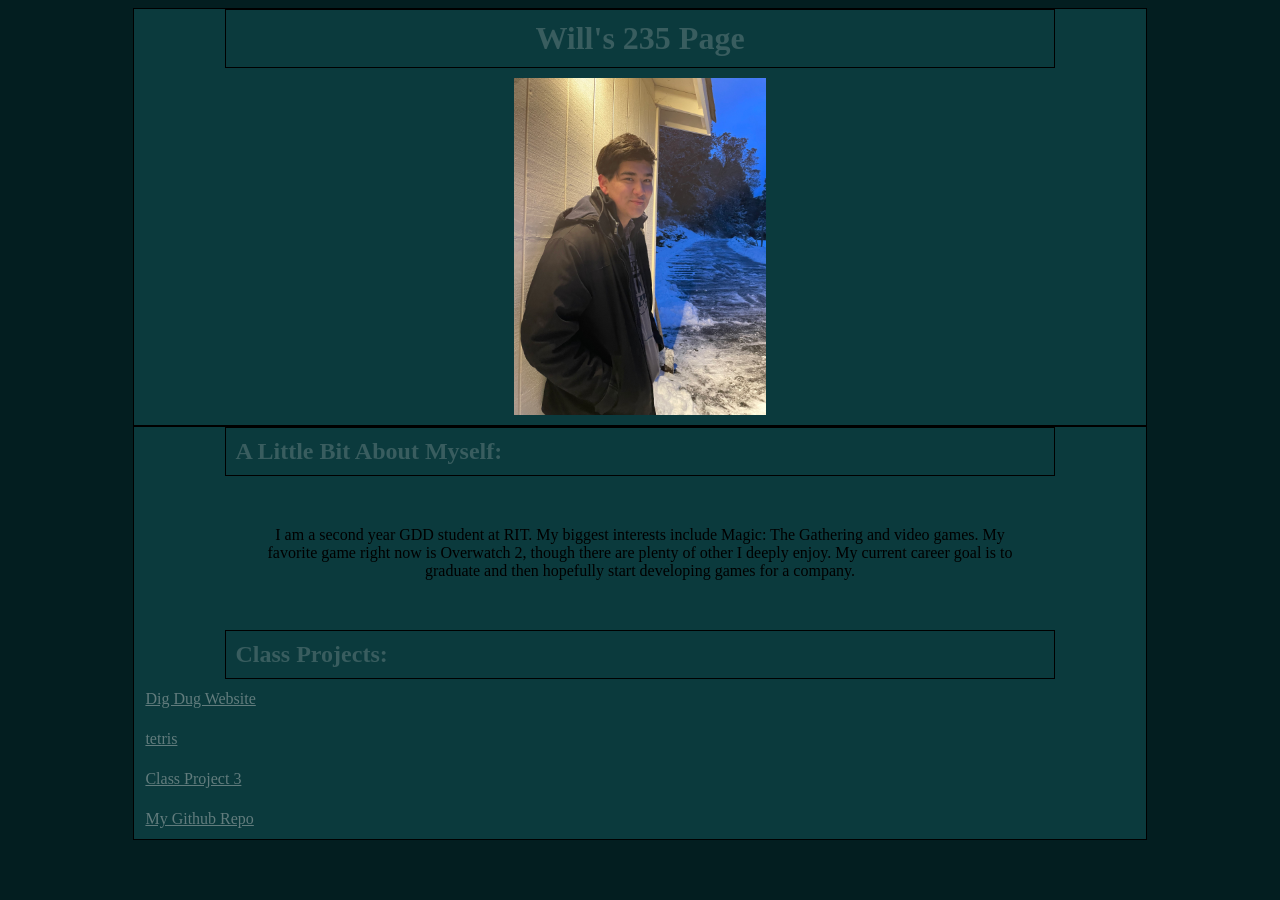
<file: 235/index.html>
<!DOCTYPE html>
<html lang="en">
<head>
    <meta charset="UTF-8">
    <meta http-equiv="X-UA-Compatible" content="IE=edge">
    <meta name="viewport" content="width=device-width, initial-scale=1.0">
    <title>My Page</title>
    <link rel="stylesheet" type= "text/css" href = "myPageStyle.css">
</head>
<body>
    <header>
        <h1 id = "Title">Will's 235 Page</h1>
        <img class = image src = "MyPage/myPageImages/portrait.jpg" alt = "my fave" style="
        width: 25%; height: 25%;
        display: block;
        margin: 0 auto;
        padding: 10px;">
    </header>
    <main>
        <h2 Title>A Little Bit About Myself:</h2>
        <p id = "Description">
            I am a second year GDD student at RIT. My biggest interests include 
            Magic: The Gathering and video games. My favorite game right now is 
            Overwatch 2, though there are plenty of other I deeply enjoy. My current
            career goal is to graduate and then hopefully start developing games for
            a company. 
        </p>
        <h2> Class Projects:</h2>
        <a class = link href = "game/index.html">Dig Dug Website</a>
        <br>
        <a class = link href = "tetris-start/tetris.html">tetris</a>
        <br>
        <a class = link href = "MyPage/testpage3.html">Class Project 3 </a>
        <br>
        <a class = link href = "https://github.com/ShogunApple/IGME-235">My Github Repo</a>
        

    </main>
</body>
</html>
</file>
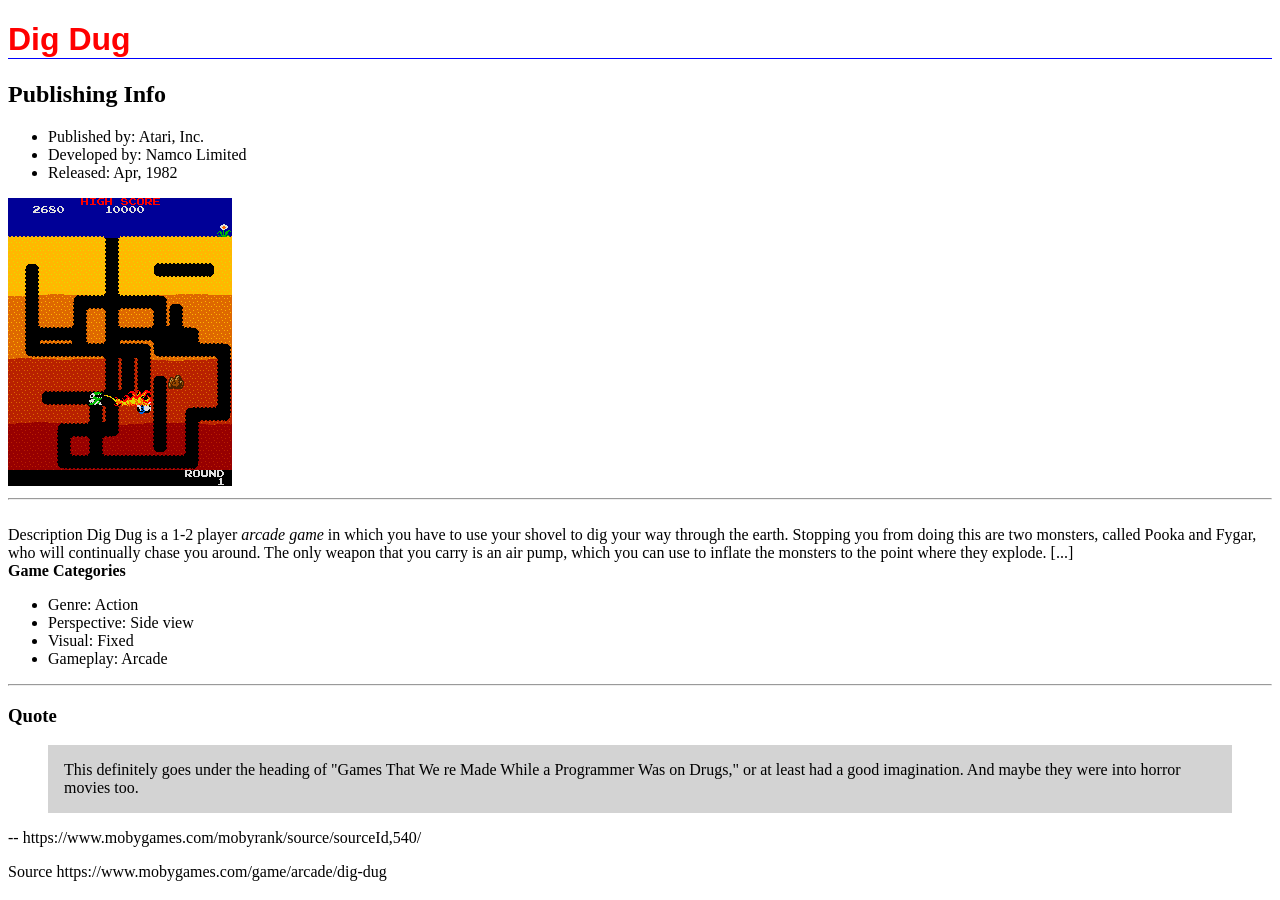
<file: game/index.html>
<!DOCTYPE html>
<html lang="en"> <!--Required for Validation-->
    <head>
        <meta charset="UTF-8"><!--Required this for validation-->
        <title> Dig Dug</title> <!--Required this for validation-->
        <style>
            h1 { 
                color:red;
                font-family: sans-serif;
                border-bottom: 1px solid blue;
                }
            blockquote { 
                background-color: lightgray;
                padding: 1rem;
                }
        </style>
    </head>
        <header>
                <h1>Dig Dug</h1>
            
            <h2>
                Publishing Info
            </h2>
                <ul>
                    <li>Published by: Atari, Inc.</li>
                    <li>Developed by: Namco Limited</li>
                    <li>Released: Apr, 1982</li>
                </ul>
        </header>       
        

    <!--</head> When Head was here I was getting a
    hanging closing tag error-->
    <!--<body> was getting validation error-->
        <main>
            <img src = "dig-dug-burnt.png" alt = "logo" >
            <hr>
            <br>Description
            <!--<p>-->
                Dig Dug is a 1-2 player <em>arcade game</em> in which you have to use your shovel to dig your way through the earth. Stopping you from doing this are two monsters, called Pooka and Fygar, who will continually chase you around. The only weapon that you carry is an air pump, which you can use to inflate the monsters to the point where they explode. [...]
                <br>
                <strong>Game Categories</strong>
                <br>
                <ul>
                    <li>Genre: Action </li>
                    <li>Perspective: Side view </li>
                    <li>Visual: Fixed </li>
                    <li>Gameplay: Arcade </li>  
                </ul>
            <!--</p>-->
            <hr>
        </main>
        <footer>
            <div id = "Source">
                <h3>Quote</h3>
                <blockquote> This definitely goes under the heading of "Games That We
                    re Made While a Programmer Was on Drugs," or at least had a good
                    imagination. And maybe they were into horror movies too.
                </blockquote>
                <p>-- https://www.mobygames.com/mobyrank/source/sourceId,540/</p>
                

                    Source
                    https://www.mobygames.com/game/arcade/dig-dug
            </div>
        </footer>
        
        
    </body>
</html>
</file>
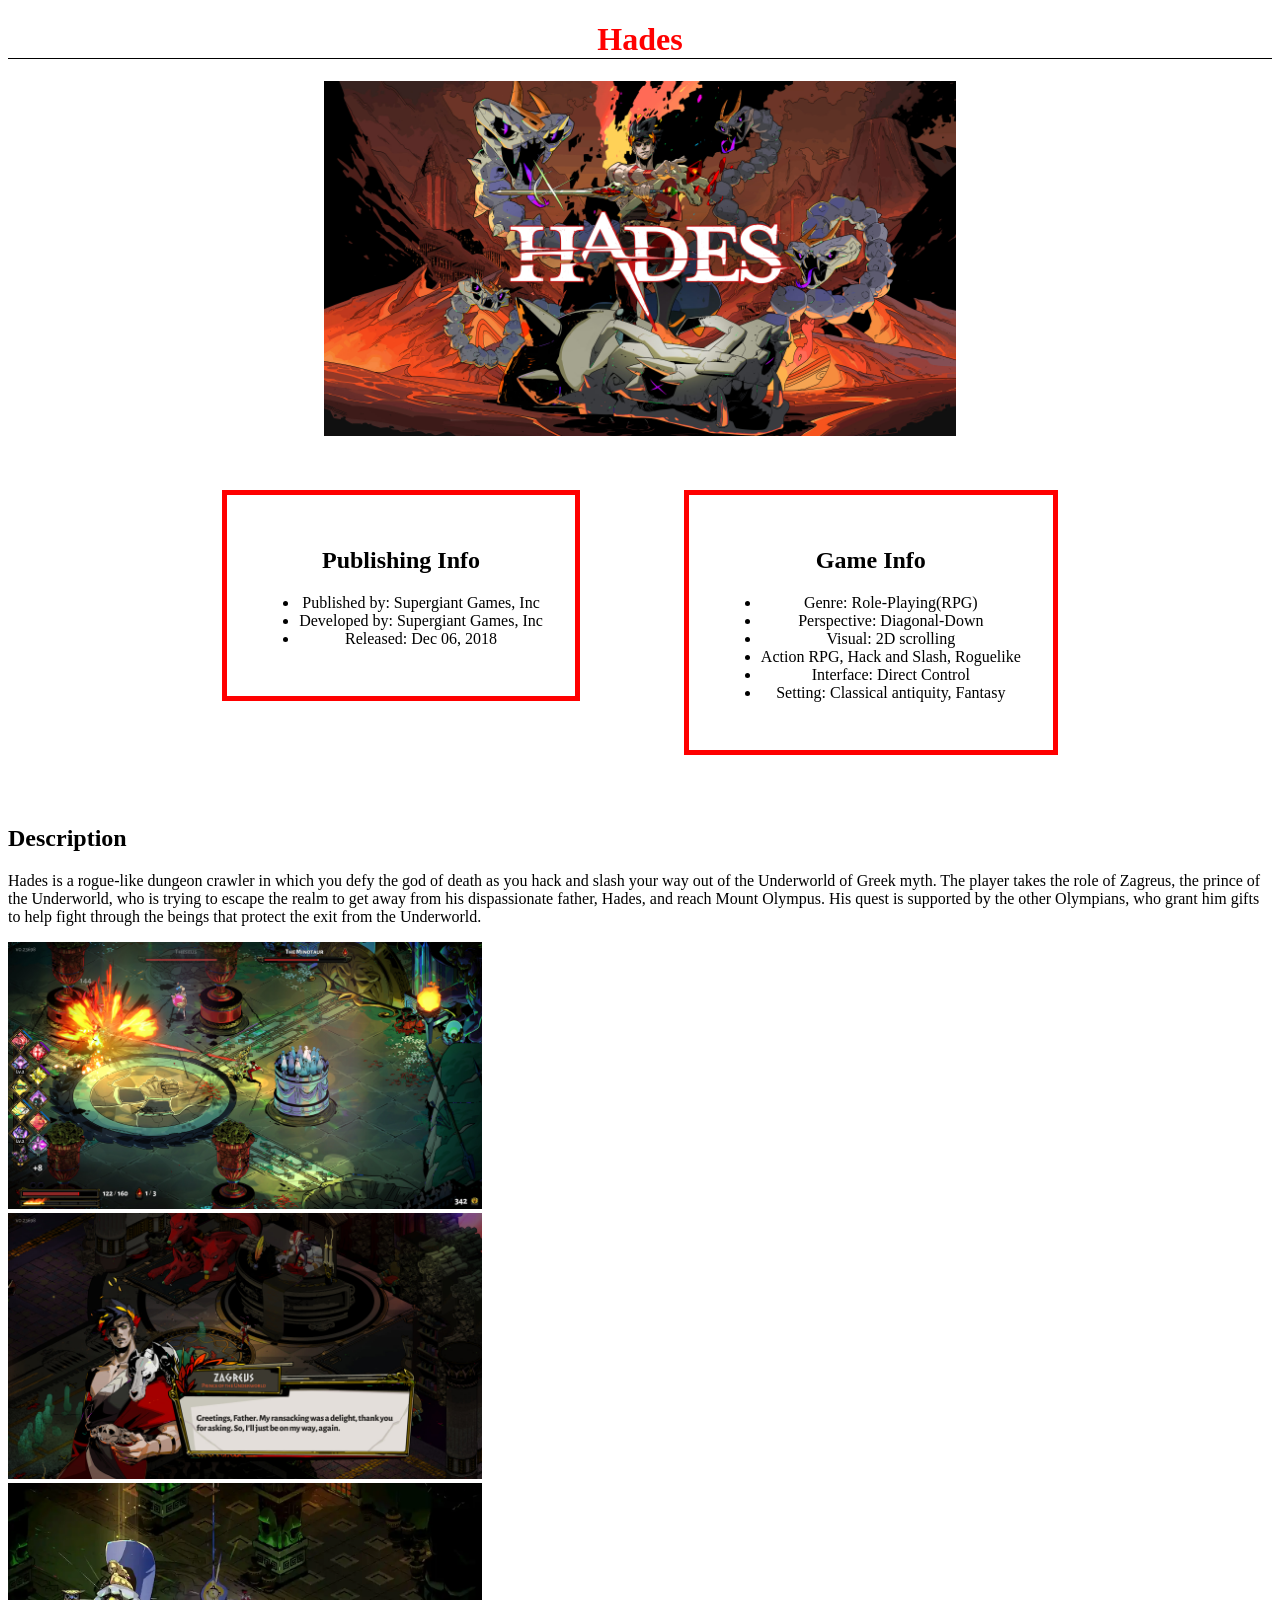
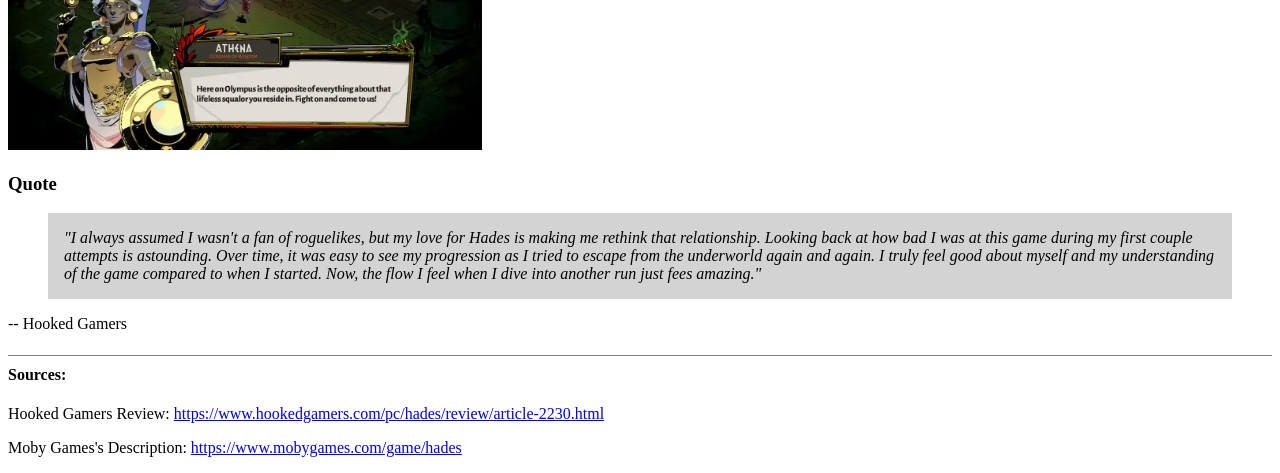
<file: 235/Basic Game Page/index.html>
<!DOCTYPE html>
<html lang="en">
        <head>
            <meta charset="UTF-8">
            <title>Hades</title>
            <style>
                h1 {
                    color: red;
                    border-bottom: 1px solid black;
                }
                blockquote { 
                background-color: lightgray;
                padding: 1rem;
                font-style:italic;
                }
                #GameInfo
                {
                    display: inline-block;
                    vertical-align: top;
                }
                header
                {
                    text-align: center;
                }
                h4
                {
                    border-top: 1px solid grey;
                    padding-top: 10px;
                }
                #Images
                {
                    height: 75%;
                    width: 75%;
                }
                .tables
                {
                    display: inline-block;
                    vertical-align:top;
                    margin:50px;
                    border:5px solid red;
                    padding: 2rem;
                }
            </style>
        </head>

    <body>
        <header>
            <div style="text-align:center;">
                <h1>Hades</h1>
                <img src="images/HadesMain.jpg" alt="A logo for Hades" style = "height: 50%; width: 50%;">
            </div>
            <div class = "tables">
                <h2>Publishing Info</h2>
                <ul>
                    <li>Published by: Supergiant Games, Inc</li>
                    <li>Developed by: Supergiant Games, Inc</li>
                    <li>Released: Dec 06, 2018</li>
                </ul>
            </div>
            <div class = "tables">
                <h2>Game Info</h2>
                    <ul>
                        <li>Genre: Role-Playing(RPG)</li>
                        <li>Perspective: Diagonal-Down</li>
                        <li>Visual: 2D scrolling</li>
                        <li>Action RPG, Hack and Slash, Roguelike</li>
                        <li>Interface: Direct Control</li>
                        <li>Setting: Classical antiquity, Fantasy</li>
                    </ul>
            </div>
        </header>

        <main>
            <h2>Description</h2>
            <p>Hades is a rogue-like dungeon crawler in which
            you defy the god of death as you hack and slash your
            way out of the Underworld of Greek myth.

            The player takes the role of Zagreus, the prince
            of the Underworld, who is trying to escape the realm to
            get away from his dispassionate father, Hades, and reach Mount
            Olympus. His quest is supported by the other Olympians, who
            grant him gifts to help fight through the beings that protect
            the exit from the Underworld.</p>
            <div id="Images">
                <img src = "images/Gameplay1.jpg" alt = "Gameplay Image"
                style = "height: 50%; width: 50%;">
                <img src = "images/Gameplay2.jpg" alt = "Zagreus talking to his father"
                style = "height: 50%; width: 50%;">
                <img src = "images/GameplayBoon.jpg" alt = "Zagreus getting a boon"
                style = "height: 50%; width: 50%;">
            </div>
        </main>
        <footer>
            <h3>Quote</h3>
            <blockquote>"I always assumed I wasn't a fan of roguelikes, 
                but my love for Hades is making me rethink that relationship.
                Looking back at how bad I was at this game during my first
                couple attempts is astounding. Over time, it was easy to
                see my progression as I tried to escape from the underworld
                again and again. I truly feel good about myself and my
                understanding of the game compared to when I started.
                Now, the flow I feel when I dive into another run
                just fees amazing."</blockquote>
            <p>-- Hooked Gamers</p>
            <h4>Sources:</h4>
            <p>Hooked Gamers Review: 
                    <a href = "https://www.hookedgamers.com/pc/hades/review/article-2230.html"
                    target = "_blank">
                    https://www.hookedgamers.com/pc/hades/review/article-2230.html</a>
            </p> 
            <p>Moby Games's Description:
                    <a href = "https://www.mobygames.com/game/hades" target = "_blank">
                        https://www.mobygames.com/game/hades
                    </a>
            </p>

        </footer>
        
    </body>
</html>
</file>
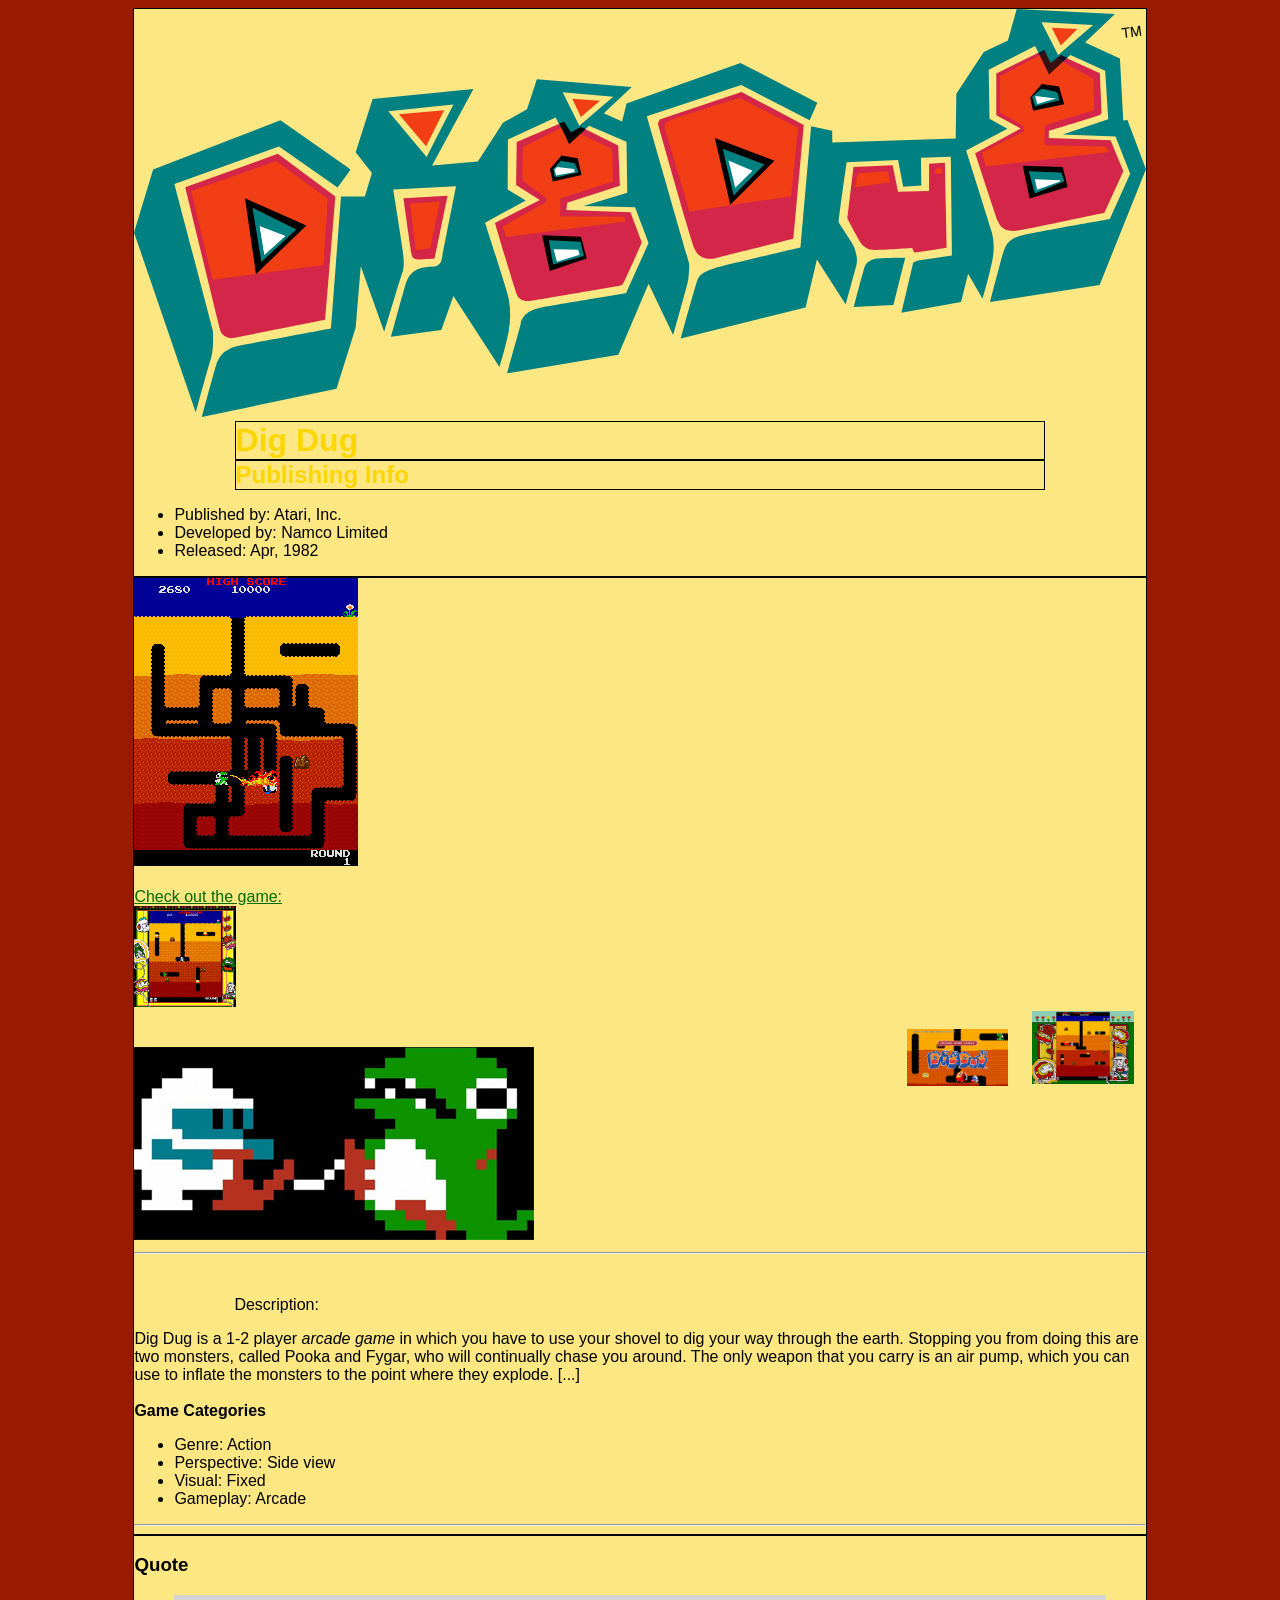
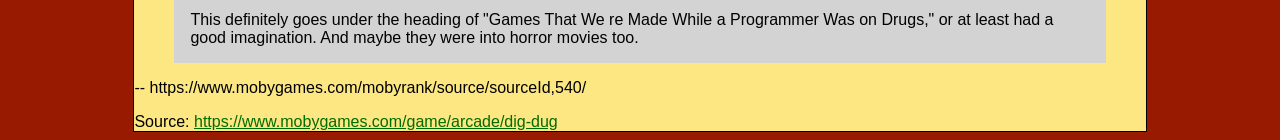
<file: 235/game/index.html>
<!DOCTYPE html>
<html lang="en"> <!--Required for Validation-->
    <head>
        <link rel="preconnect" href="https://fonts.googleapis.com">
        <link rel="preconnect" href="https://fonts.gstatic.com" crossorigin>
        <link href="https://fonts.googleapis.com/css2?family=Roboto:wght@100&display=swap" rel="stylesheet">
        <meta charset="UTF-8"><!--Required this for validation-->
        <title> Dig Dug</title> <!--Required this for validation-->
        <link rel="icon" type="image/png" href="favicon/favicon-32x32.png" sizes="32x32" />
        <link rel="icon" type="image/png" href="favicon/favicon-16x16.png" sizes="16x16" />
        <style>
            h1 { 
                color:#fcd600;
                font-family: sans-serif;
                border-bottom: 1px solid blue;
                }
            blockquote { 
                background-color: lightgray;
                padding: 1rem;
                }
            body{
                background-color: #981a00;
                font-family: Arial, sans-serif;
                }
                h2
                {
                    color: #fcd600;
                }
                .side
                {
                    float:right;
                    margin:0 12px;
                }
                a:link{
                    color:#006c00;

                }
                a:visited{
                    color:#006c00;

                }
                a:hover{
                    color:#006c00;

                }
                a:active{
                    color:#006c00;
                }
                main, header, footer, h1, h2{
                    border:1px solid black;
                    width: 80%;
                    margin-top:0;
                    margin-bottom: 0;
                    margin-left: auto;
                    margin-right: auto;
                    background-color: #fce783;

                }
        </style>

    </head>
    <body >
        <header>
            <img src = "images/dig-dug.svg" alt = "logo" style = "height: 100%; width: 100%;">
                <h1>Dig Dug</h1>
                
            <h2>
                Publishing Info
            </h2>
                <ul>
                    <li>Published by: Atari, Inc.</li>
                    <li>Developed by: Namco Limited</li>
                    <li>Released: Apr, 1982</li>
                </ul>
        </header>       
        <main>
            <img src = "images/dig-dug-burnt.png" alt = "logo" >
            <br><br>
            <a href = "big/pic1.html">Check out the game:</a>
            <br>
            <a href = "big/pic1.html"> <img src = "images/bigimage.png" alt = "thumbnail" style = "height: 10%; width: 10%;"> </a>
            <br>
            <a href = "big/pic2.html"> <img class = side src = "images/digdug2.jpg" alt = "thumbnail" style = "height: 10%; width: 10%;"> </a>
            <br>
            <a href = "big/pic3.html"> <img class = side src = "images/digdug3.jpg" alt = "thumbnail" style = "height: 10%; width: 10%;"> </a>
            <br>
            <a href = "big/inflateImg.html"> <img src = "images/fygar_inflate.png" alt = "extra image"></a>
            
            <hr>
            <br>
            <p style = "margin-left: 100px"> Description: </p>
                Dig Dug is a 1-2 player <em>arcade game</em> in which you have to use your shovel to dig your way through the earth. Stopping you from doing this are two monsters, called Pooka and Fygar, who will continually chase you around. The only weapon that you carry is an air pump, which you can use to inflate the monsters to the point where they explode. [...]
                <br>
                <br>
                <strong>Game Categories</strong>
                <br>
                <ul>
                    <li>Genre: Action </li>
                    <li>Perspective: Side view </li>
                    <li>Visual: Fixed </li>
                    <li>Gameplay: Arcade </li>  
                </ul>
            <hr>
        </main>
        <footer>
            <div id = "Source">
                <h3>Quote</h3>
                <blockquote> This definitely goes under the heading of "Games That We
                    re Made While a Programmer Was on Drugs," or at least had a good
                    imagination. And maybe they were into horror movies too.
                </blockquote>
                <p>-- https://www.mobygames.com/mobyrank/source/sourceId,540/</p>
                Source: 
                    <a href = "https://www.mobygames.com/game/arcade/dig-dug" target = "_blank">
                    
                    https://www.mobygames.com/game/arcade/dig-dug </a>
            </div>
        </footer>
    </body>
</html>
</file>
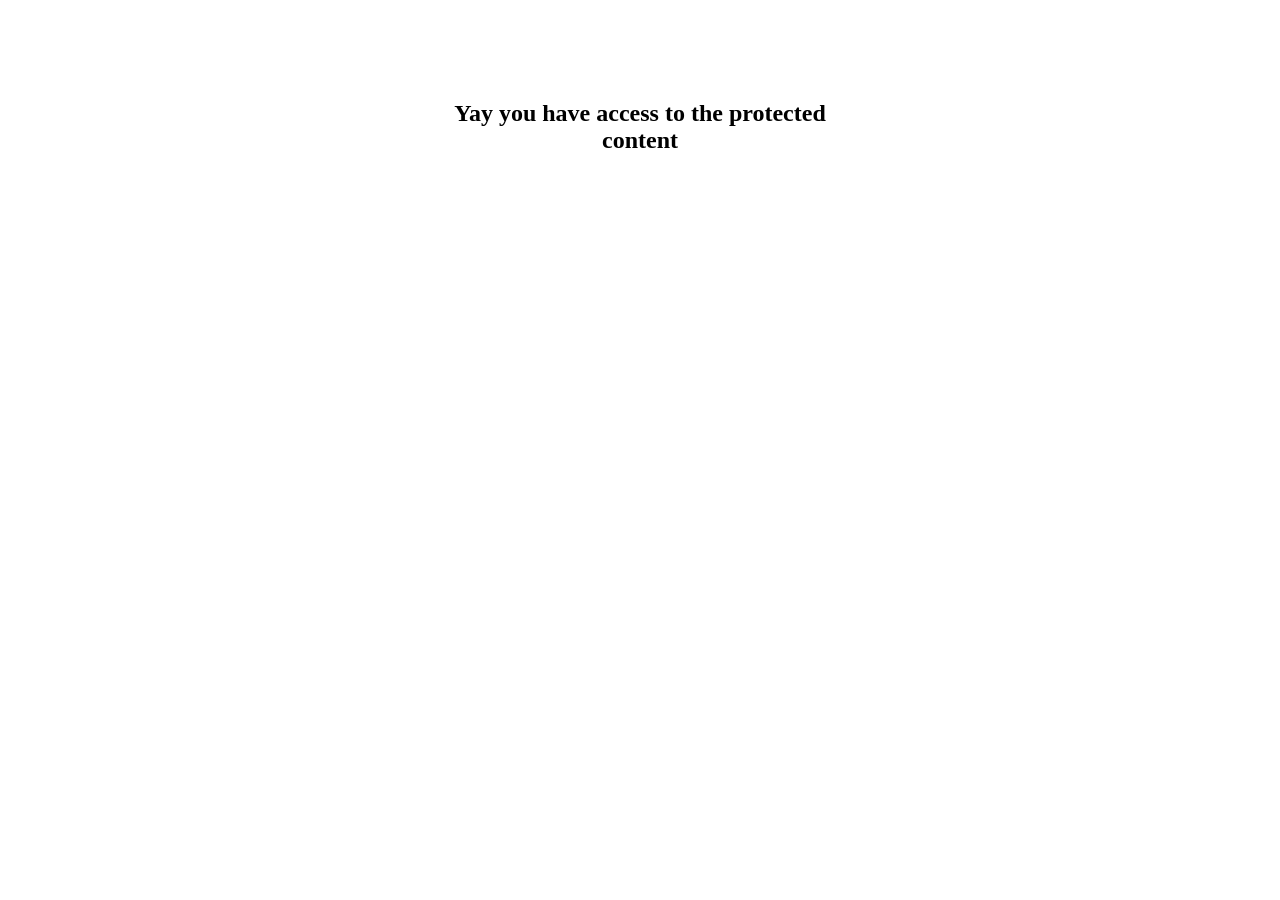
<file: 235/auth/myPage.html>
<!DOCTYPE html>
<html lang="en">
<head>
    <meta charset="utf-8">
    <title>Protected Page</title>
    <style>
        #main {
            width: 30%;
            margin: 0 auto;
            margin-top: 100px;
            text-align: center;
        }  
    </style>
</head>
<body>
    <section id="main">
        <h1>Yay you have access to the protected content</h1>
    </section>
</body>
</html>
</file>
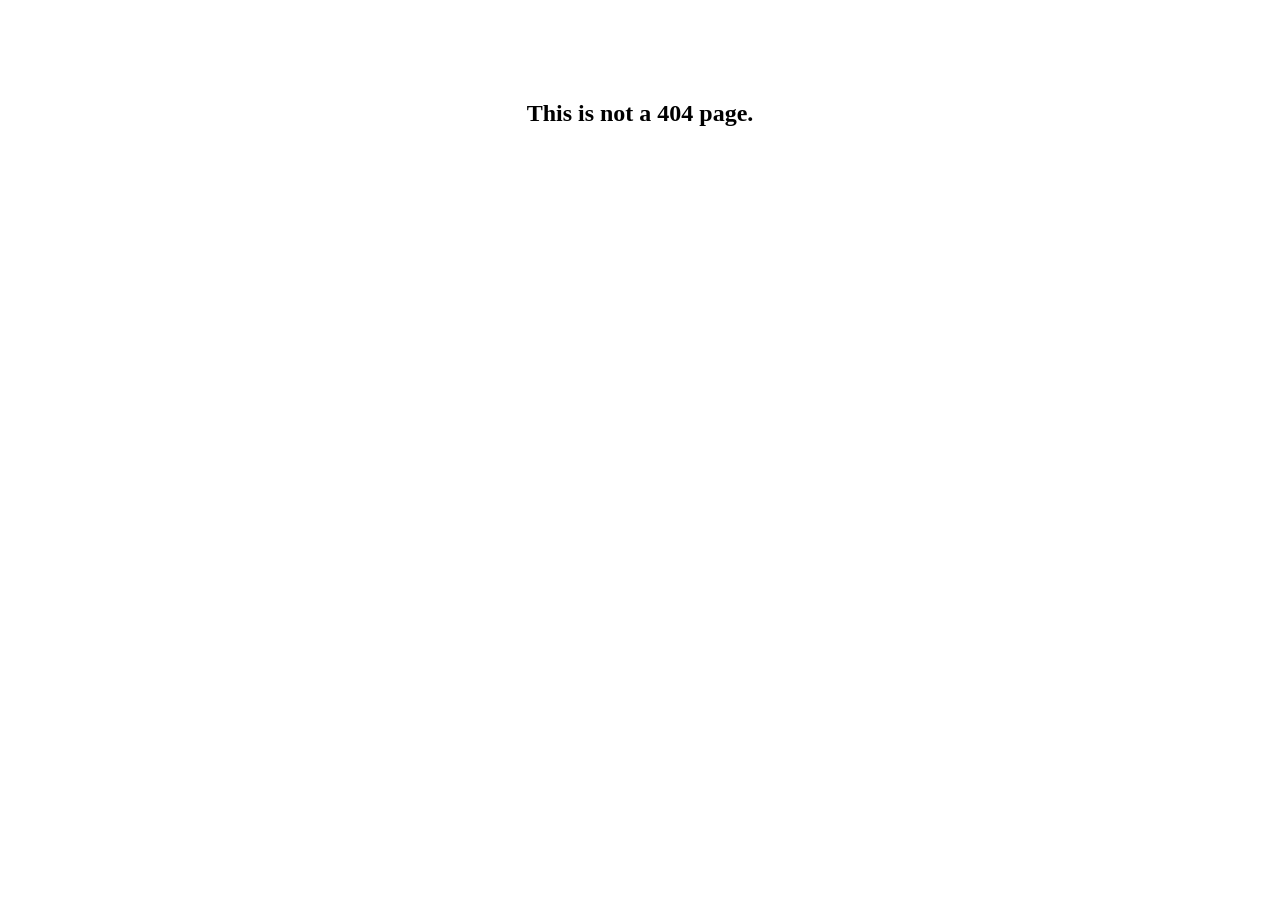
<file: 235/error/noterror.html>
<!DOCTYPE html>
<html lang="en">
<head>
    <meta charset="utf-8">
    <title>Page Found</title>
    <style>
        #main {
            width: 30%;
            margin: 0 auto;
            margin-top: 100px;
            text-align: center;
        }
        
    </style>
</head>
<body>
    <section id="main">
        <h1>This is not a 404 page.</h1>
    </section>
</body>
</html>
</file>
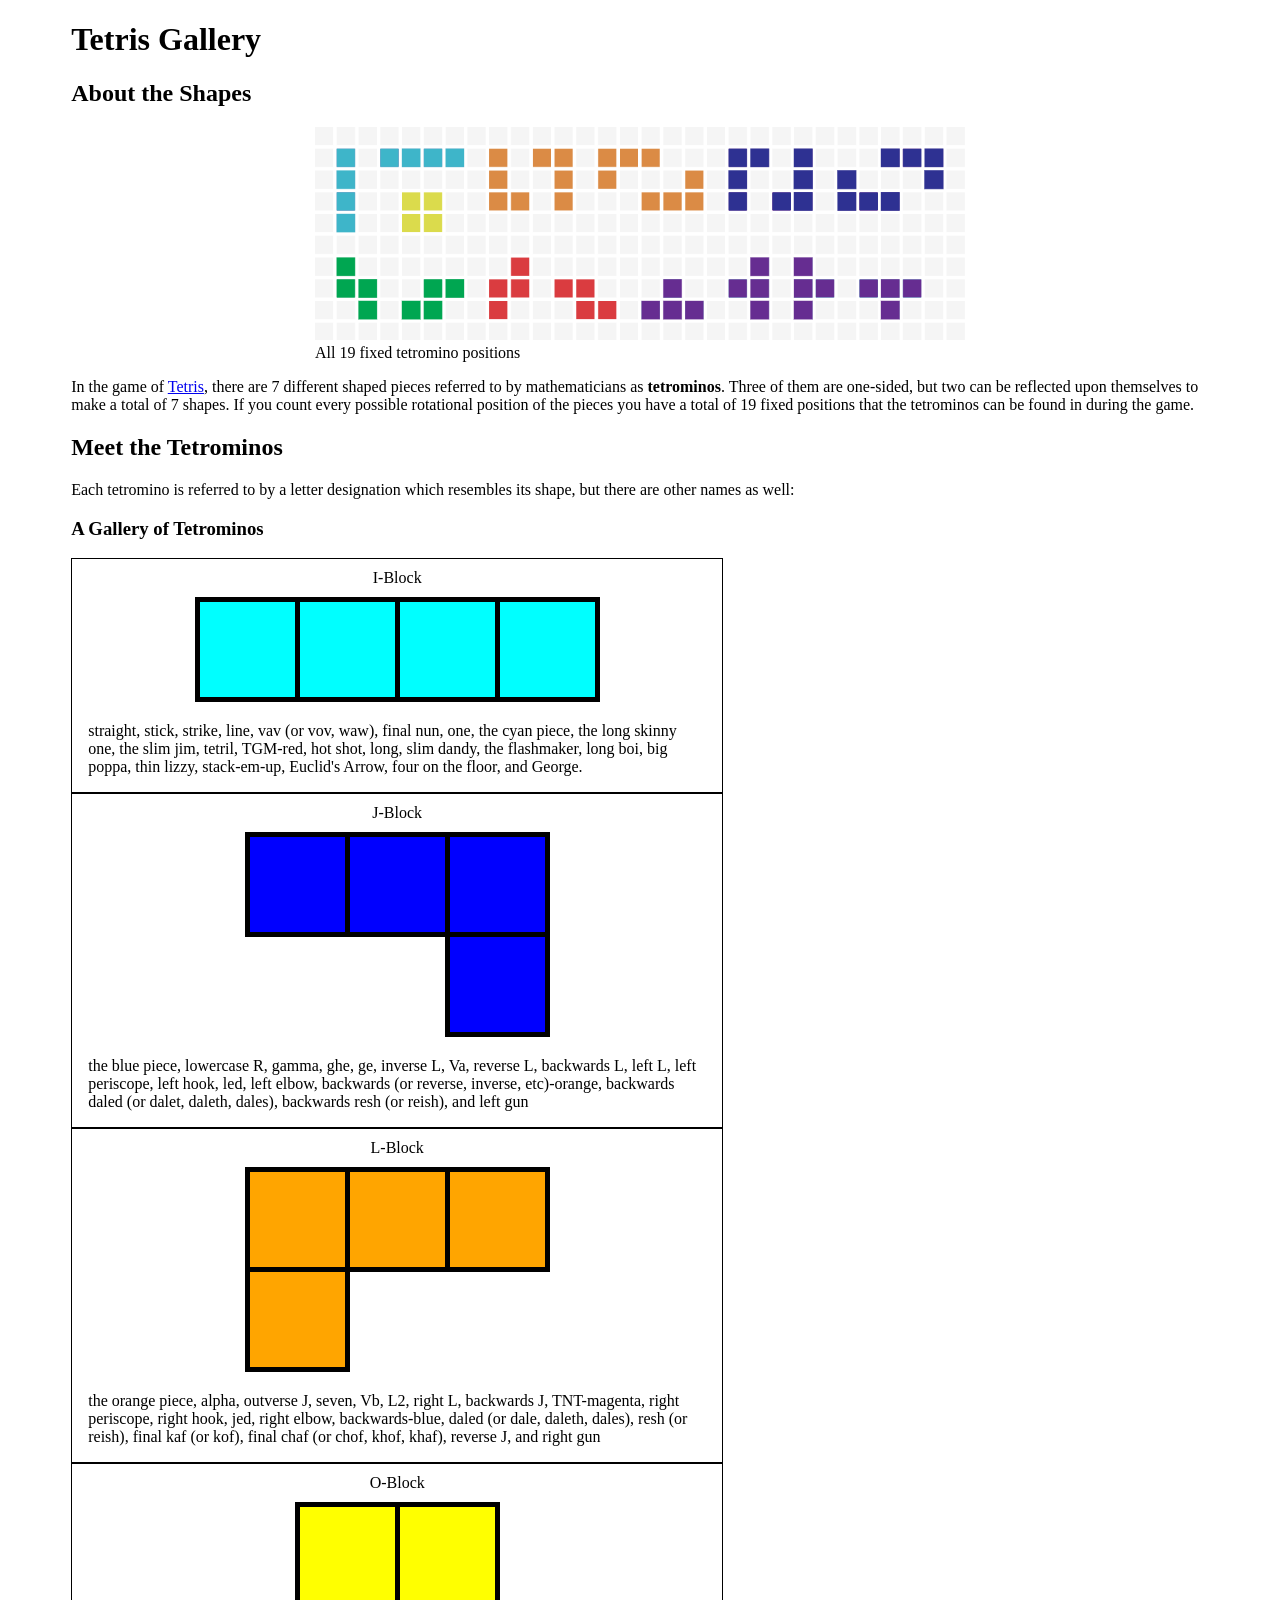
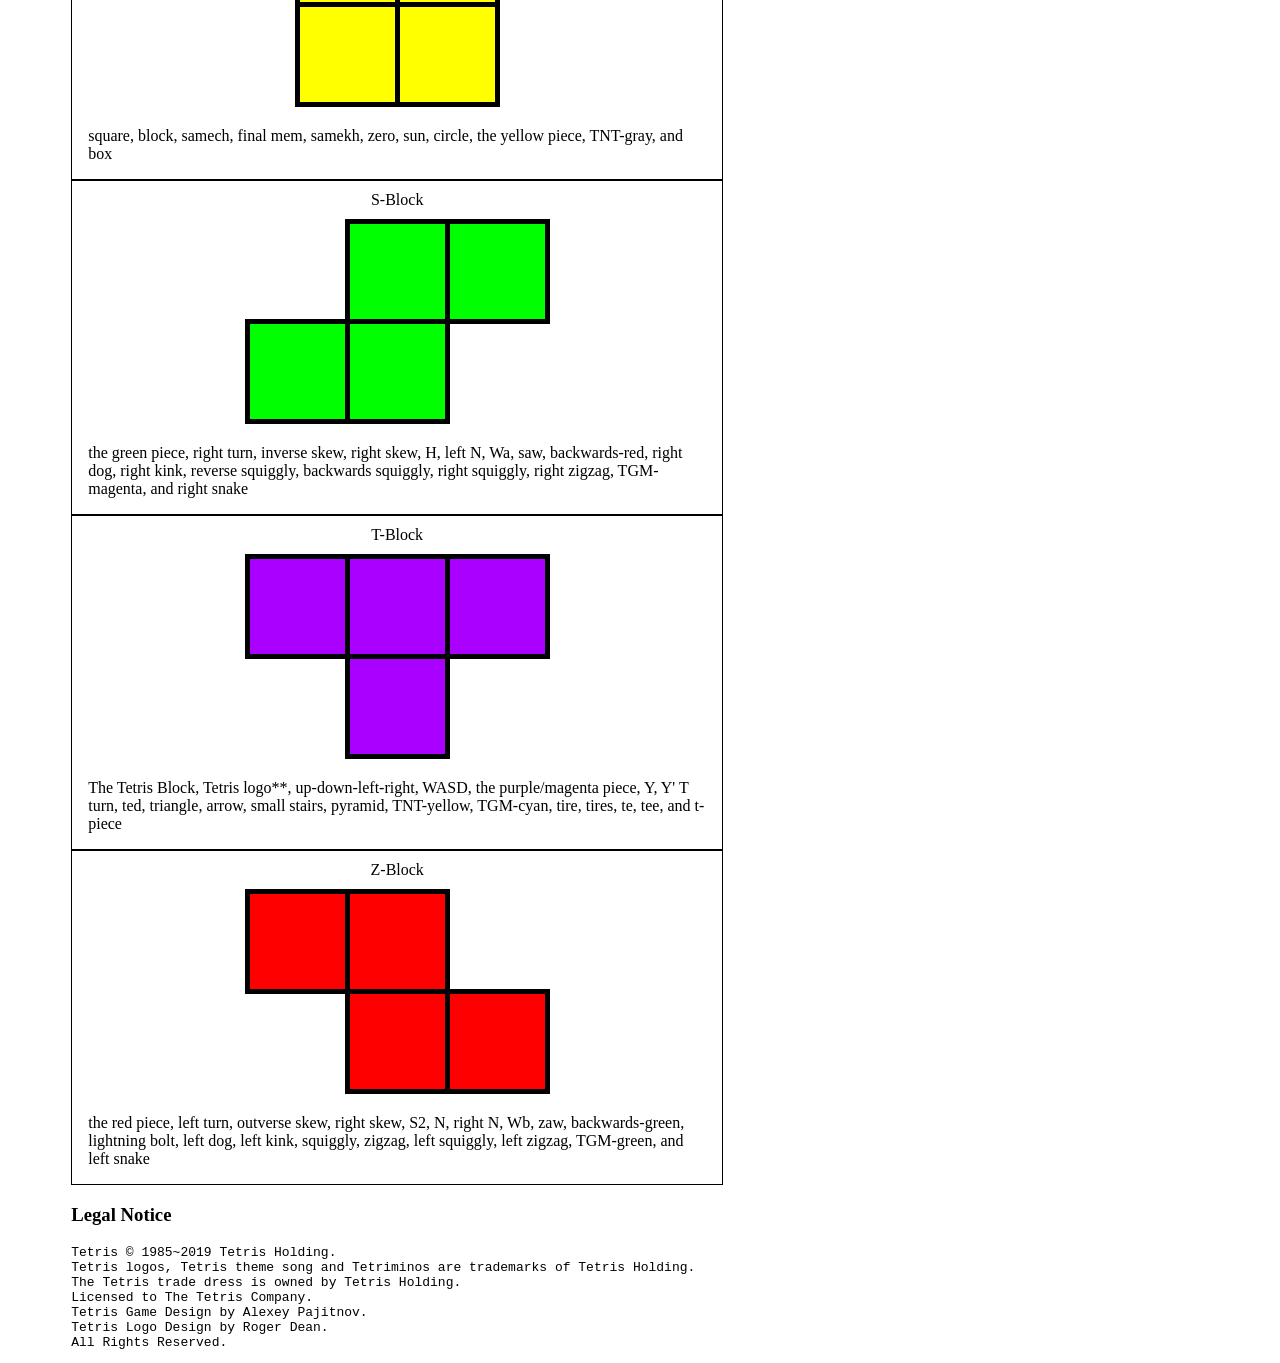
<file: 235/tetris-start/tetris.html>
<!DOCTYPE html>

<!-- Make no changes to this file. -->

<html lang="en">

<head>
    <meta charset="UTF-8">
    <meta name="viewport" content="width=device-width, initial-scale=1.0">
    <meta http-equiv="X-UA-Compatible" content="ie=edge">
    <title>Tetris Gallery</title>
    <link rel="stylesheet" href="css/styles.css">
</head>

<body>
    <header>
        <h1>Tetris Gallery</h1>
    </header>
    <main>
        <h2>About the Shapes</h2>
        <figure><img src="images/all19.png" alt="Diagram of all 19 fixed tetromino positions">
            <figcaption>All 19 fixed tetromino positions</figcaption>
        </figure>
        <p>In the game of <a href="https://tetris.com/">Tetris</a>, there are 7 different shaped pieces referred to by
            mathematicians as <b>tetrominos</b>. Three of them
            are one-sided, but two can be reflected upon themselves to make a total of 7 shapes. If you count every
            possible
            rotational position of the pieces you have a total of 19 fixed positions that the tetrominos can be found in
            during the game.</p>

        <h2>Meet the Tetrominos</h2>
        <p>Each tetromino is referred to by a letter designation which resembles its shape, but there are other names as
            well:</p>
        <h3>A Gallery of Tetrominos</h3>
        <section id="tetlist">    
            <div class="tet long">
                <span class="name">I-Block</span><img src="images/Tetris_I.svg" alt="I-Block">
                <div class="aliases">straight, stick, strike, line, vav (or vov, waw), final nun, one, the cyan piece,
                    the long skinny one, the slim jim, tetril, TGM-red, hot shot, long, slim dandy, the flashmaker, long
                    boi, big poppa, thin lizzy, stack-em-up, Euclid's Arrow, four on the floor, and George.</div>
            </div>
            <div class="tet">
                <span class="name">J-Block</span><img src="images/Tetris_J.svg" alt="J-Block">
                <div class="aliases">the blue piece, lowercase R, gamma, ghe, ge, inverse L, Va, reverse L, backwards L,
                    left L, left periscope, left hook, led, left elbow, backwards (or reverse, inverse, etc)-orange,
                    backwards daled (or dalet, daleth, dales), backwards resh (or reish), and left gun</div>
            </div>
            <div class="tet">
                <span class="name">L-Block</span><img src="images/Tetris_L.svg" alt="L-Block">
                <div class="aliases">the orange piece, alpha, outverse J, seven, Vb, L2, right L, backwards J,
                    TNT-magenta, right periscope, right hook, jed, right elbow, backwards-blue, daled (or dale, daleth,
                    dales), resh (or reish), final kaf (or kof), final chaf (or chof, khof, khaf), reverse J, and right
                    gun</div>
            </div>
            <div class="tet square">
                <span class="name">O-Block</span><img src="images/Tetris_O.svg" alt="O-Block">
                <div class="aliases">square, block, samech, final mem, samekh, zero, sun, circle, the yellow piece,
                    TNT-gray, and box</div>
            </div>
            <div class="tet">
                <span class="name">S-Block</span><img src="images/Tetris_S.svg" alt="S-Block">
                <div class="aliases">the green piece, right turn, inverse skew, right skew, H, left N, Wa, saw,
                    backwards-red, right dog, right kink, reverse squiggly, backwards squiggly, right squiggly, right
                    zigzag, TGM-magenta, and right snake</div>
            </div>
            <div class="tet">
                <span class="name">T-Block</span><img src="images/Tetris_T.svg" alt="T-Block">
                <div class="aliases">The Tetris Block, Tetris logo**, up-down-left-right, WASD, the purple/magenta
                    piece, Y, Y' T turn, ted, triangle, arrow, small stairs, pyramid, TNT-yellow, TGM-cyan, tire, tires,
                    te, tee, and t-piece</div>
            </div>
            <div class="tet">
                <span class="name">Z-Block</span><img src="images/Tetris_Z.svg" alt="Z-Block">
                <div class="aliases">the red piece, left turn, outverse skew, right skew, S2, N, right N, Wb, zaw,
                    backwards-green, lightning bolt, left dog, left kink, squiggly, zigzag, left squiggly, left zigzag,
                    TGM-green, and left snake</div>
            </div>
        </section>
    </main>
    <footer>
        <h3>Legal Notice</h3>
        <pre>Tetris © 1985~2019 Tetris Holding.
Tetris logos, Tetris theme song and Tetriminos are trademarks of Tetris Holding.
The Tetris trade dress is owned by Tetris Holding.
Licensed to The Tetris Company.
Tetris Game Design by Alexey Pajitnov.
Tetris Logo Design by Roger Dean.
All Rights Reserved.</pre>
    </footer>
</body>

</html>
</file>
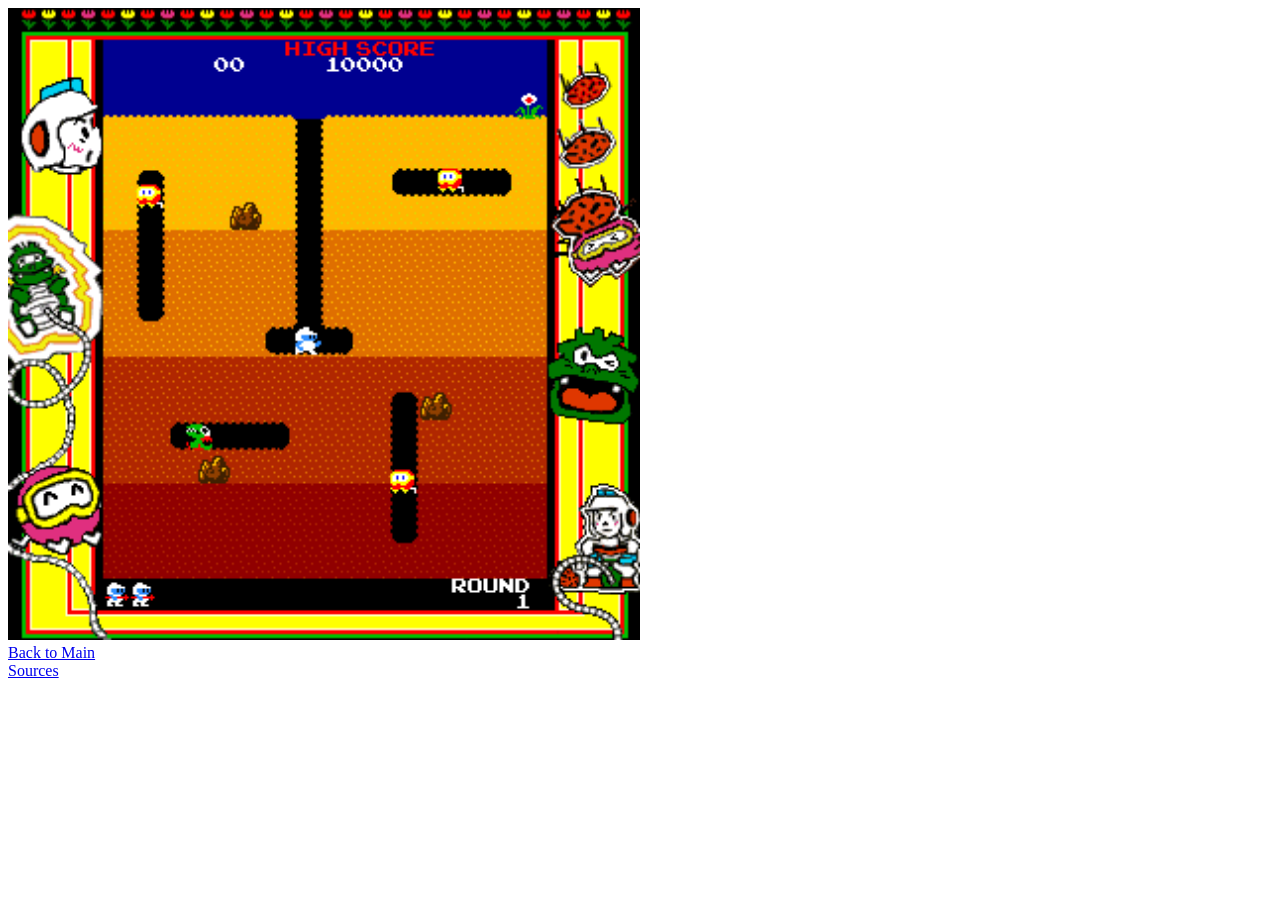
<file: 235/game/big/pic1.html>
<!DOCTYPE html>
<img src = "../images/bigimage.png" alt = "game image" style = "width: 50%; height: 50%;" >
<br>
<a href = "../index.html">Back to Main</a>
<br>
<a href = "../index.html#Source">Sources</a>
</file>
<file: 235/myPageStyle.css>
h1{
    text-align: center;
}
body{
    background-color: #031e20;
}
h1, h2{
    color: #395d5f;
    padding: 10px;
    margin:10px;
}
main, header, footer, h1, h2{
    border:1px solid black;
    width: 80%;
    margin: 0 auto;
    background-color: #0b3a3d;
}
.link
{
    color:#627c7d;
    margin:10px;
    padding: 1px;
    display:inline-block;
}
.image
{
    padding: 10px;
}
#Description
{
    width: 75%;
    margin:0 auto;
    text-align: center;
    padding: 50px;
    
}
#Title
{
    font-weight:bold;
}

a:visited{
    color:#0b3a3d;
}
a:hover{
    color:#627c7d;
}
a:active{
    color: #627c7d;
}
</file>
<file: 235/tetris-start/css/styles.css>
figure{
    max-width: 650px;
    margin-left: auto;
    margin-right: auto;
}
figure img{
    width:100%;
}
header, main, footer{
    width:90%;
    margin-left:auto;
    margin-right:auto;
}
section{
    display:flex;
    flex-flow:row wrap;
}
.tet{
    flex:0 1 650px;
    border: 1px solid black;
    width: 60%;
    text-align: center;
}
span{
    display:block;
    margin-top:10px;
    margin-bottom:10px;
}
.aliases{
    text-align: left;
    margin:1em;
}
</file>
